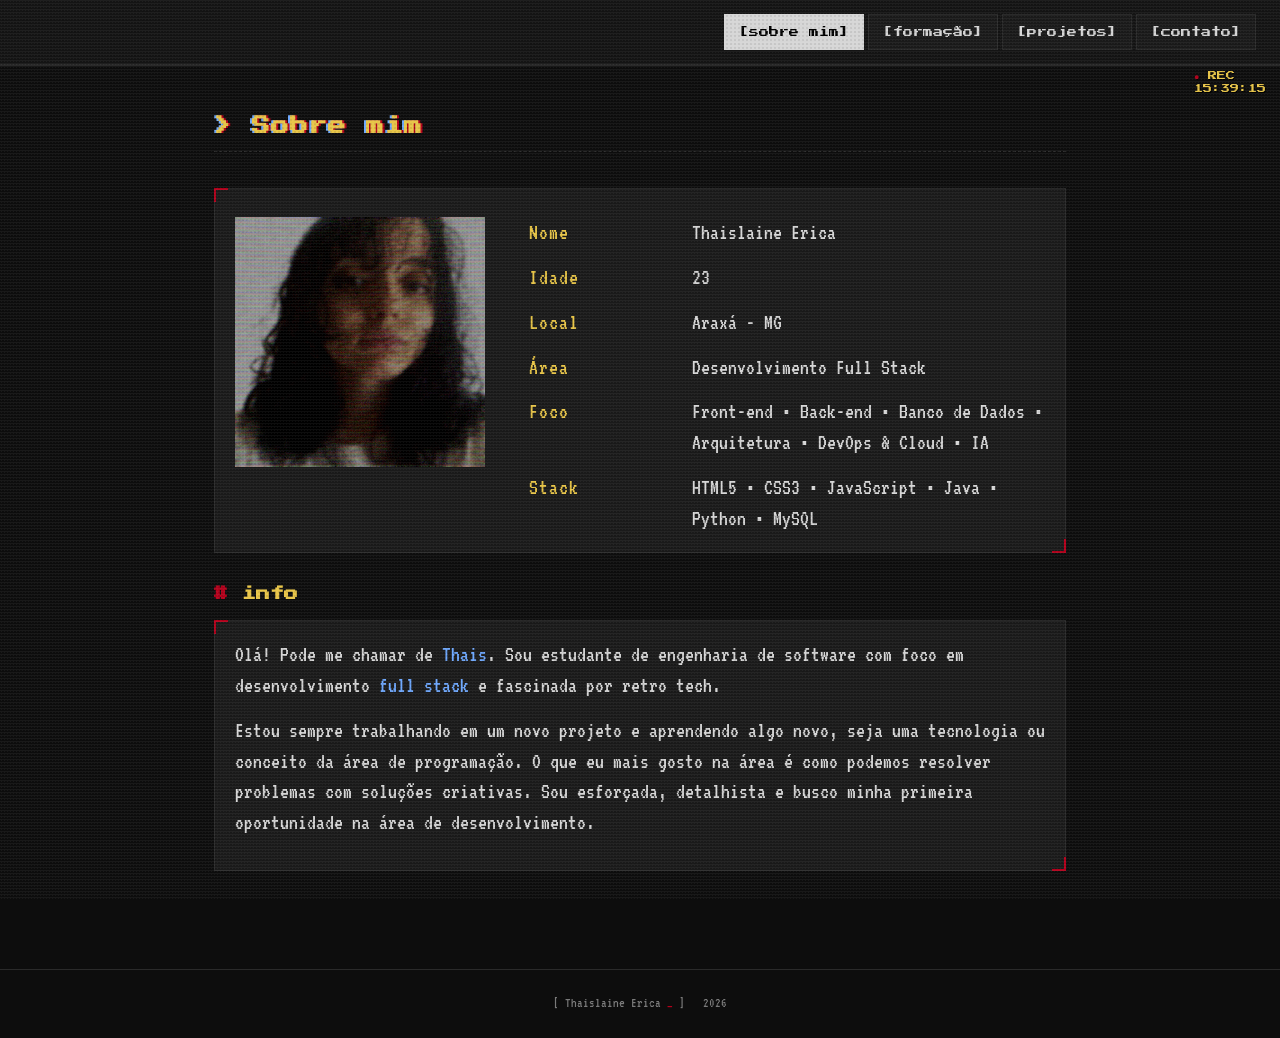
<file: index.html>
<!DOCTYPE html>
<html lang="pt-br">

<head>
  <meta charset="UTF-8" />
  <meta name="viewport" content="width=device-width, initial-scale=1" />
  <title>Thaislaine Erica</title>
  <link rel="stylesheet" href="src/css/styles.css" />
  <link rel="shortcut icon" href="src/assets/favicon.ico" type="image/x-icon">
  <script src="src/js/script.js" defer></script>
</head>

<body>
  <header class="topbar">
    <nav class="menu">
      <a class="menu-link" href="index.html">[sobre mim]</a>
      <a class="menu-link" href="formacao.html">[formação]</a>
      <a class="menu-link" href="projetos.html">[projetos]</a>
      <a class="menu-link" href="contato.html">[contato]</a>
    </nav>
  </header>

  <div class="hud">
    <div class="rec">REC</div>
    <div class="time">00:00:00</div>
  </div>

  <main>
    <h1 class="page-title">&gt; Sobre mim</h1>
    <p class="subtitle"></p>

    <div class="panel">

      <div class="profile-sheet">

        <div class="profile-photo">
          <img src="src/assets/profile.png" alt="Foto de Thais">
        </div>

        <div class="profile-info">

          <div class="info-item">
            <span class="info-item-label">Nome</span>
            <span>Thaislaine Erica</span>
          </div>

          <div class="info-item">
            <span class="info-item-label">Idade</span>
            <span>23</span>
          </div>

          <div class="info-item">
            <span class="info-item-label">Local</span>
            <span>Araxá - MG</span>
          </div>

          <div class="info-item">
            <span class="info-item-label">Área</span>
            <span>Desenvolvimento Full Stack</span>
          </div>

          <div class="info-item">
            <span class="info-item-label">Foco</span>
            <span>Front-end • Back-end • Banco de Dados • Arquitetura • DevOps & Cloud • IA</span>
          </div>

          <div class="info-item">
            <span class="info-item-label">Stack</span>
            <span>HTML5 • CSS3 • JavaScript • Java • Python • MySQL</span>
          </div>

        </div>

      </div>
    </div>

    <h2 class="section">info</h2>
    <div class="panel">
      <p>Olá! Pode me chamar de <span class="hl">Thais</span>. Sou estudante de engenharia de software
        com foco em desenvolvimento <span class="hl">full stack</span> e fascinada por retro tech.</p>
      <p>
        Estou sempre trabalhando em um novo projeto e aprendendo algo novo, seja uma tecnologia ou
        conceito da área de programação. O que eu mais gosto na área é como podemos resolver problemas
        com soluções criativas. Sou esforçada, detalhista e busco minha primeira oportunidade na área
        de desenvolvimento.
      </p>
    </div>
  </main>

  <footer>[ Thaislaine Erica <span class="blink">_</span> ] &nbsp; 2026</footer>
</body>

</html>
</file>
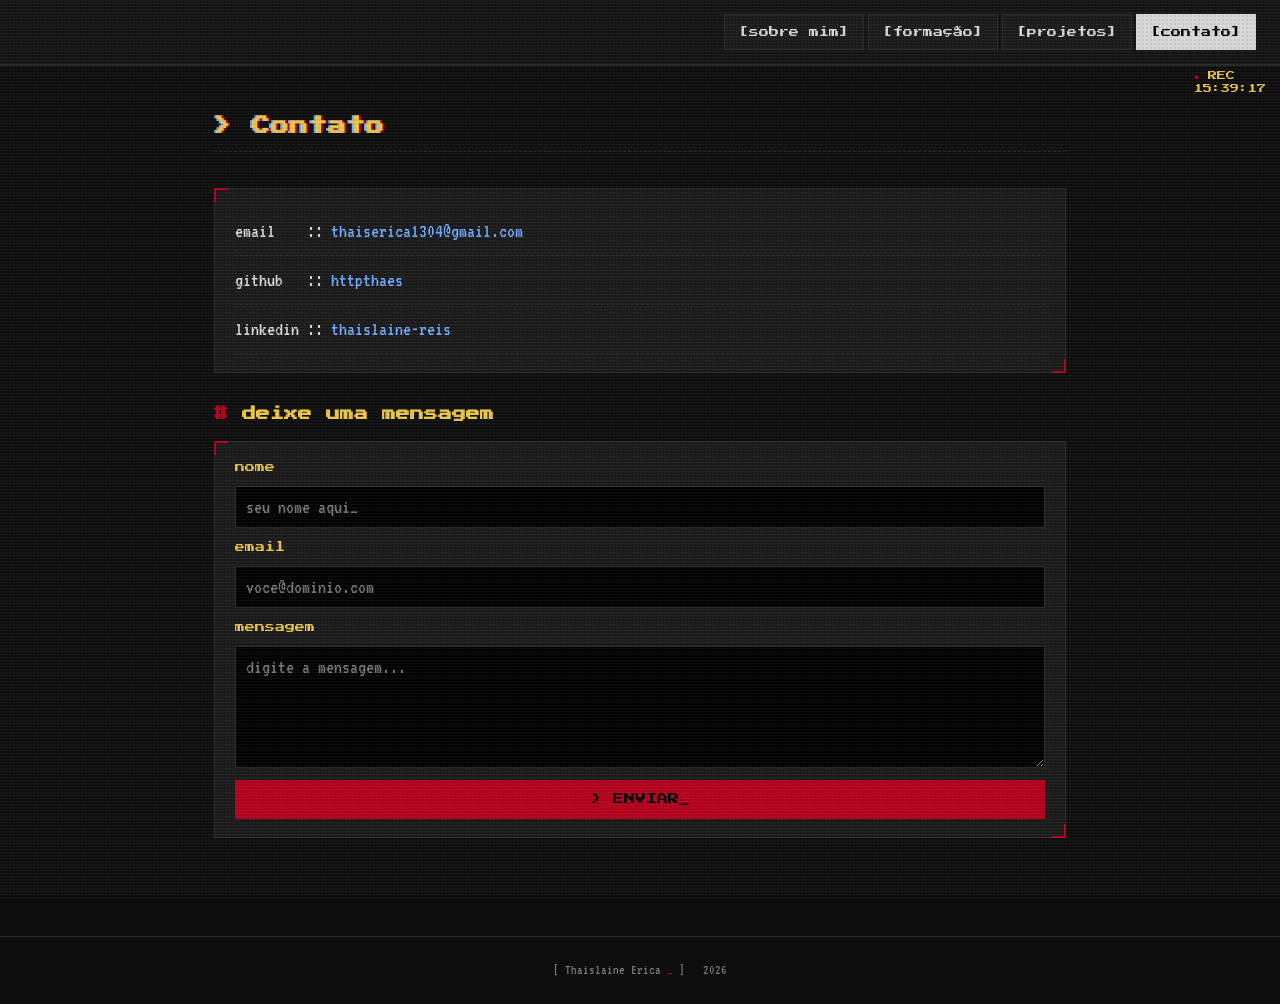
<file: contato.html>
<!DOCTYPE html>
<html lang="pt-br">

<head>
  <meta charset="UTF-8" />
  <meta name="viewport" content="width=device-width, initial-scale=1" />
  <title>Thaislaine Erica</title>
  <link rel="stylesheet" href="src/css/styles.css" />
  <link rel="shortcut icon" href="src/assets/favicon.ico" type="image/x-icon">
  <script src="src/js/script.js" defer></script>
</head>

<body>
  <header class="topbar">
    <nav class="menu">
      <a class="menu-link" href="index.html">[sobre mim]</a>
      <a class="menu-link" href="formacao.html">[formação]</a>
      <a class="menu-link" href="projetos.html">[projetos]</a>
      <a class="menu-link" href="contato.html">[contato]</a>
    </nav>
  </header>

  <div class="hud">
    <div class="rec">REC</div>
    <div class="time">00:00:00</div>
  </div>

  <main>
    <h1 class="page-title">&gt; Contato</h1>
    <p class="subtitle"></p>

    <div class="panel">
      <ul class="contact-list">
        <li>email &nbsp;&nbsp;&nbsp;:: <a href="mailto:thaiserica1304@gmail.com">thaiserica1304@gmail.com</a></li>
        <li>github &nbsp;&nbsp;:: <a href="https://github.com/httpthaes" target="_blank">httpthaes</a></li>
        <li>linkedin :: <a href="https://www.linkedin.com/in/thaislaine-reis/" target="_blank">thaislaine-reis</a></li>
      </ul>
    </div>

    <h2 class="section">deixe uma mensagem</h2>
    <div class="panel">
      <form onsubmit="event.preventDefault(); alert('>> mensagem gravada na fita.'); this.reset();">
        <label for="nome">nome</label>
        <input id="nome" type="text" required placeholder="seu nome aqui_" />

        <label for="email">email</label>
        <input id="email" type="email" required placeholder="voce@dominio.com" />

        <label for="msg">mensagem</label>
        <textarea id="msg" rows="5" required placeholder="digite a mensagem..."></textarea>

        <button type="submit">&gt; ENVIAR_</button>
      </form>
    </div>
  </main>

  <footer>[ Thaislaine Erica <span class="blink">_</span> ] &nbsp; 2026</footer>
</body>

</html>
</file>
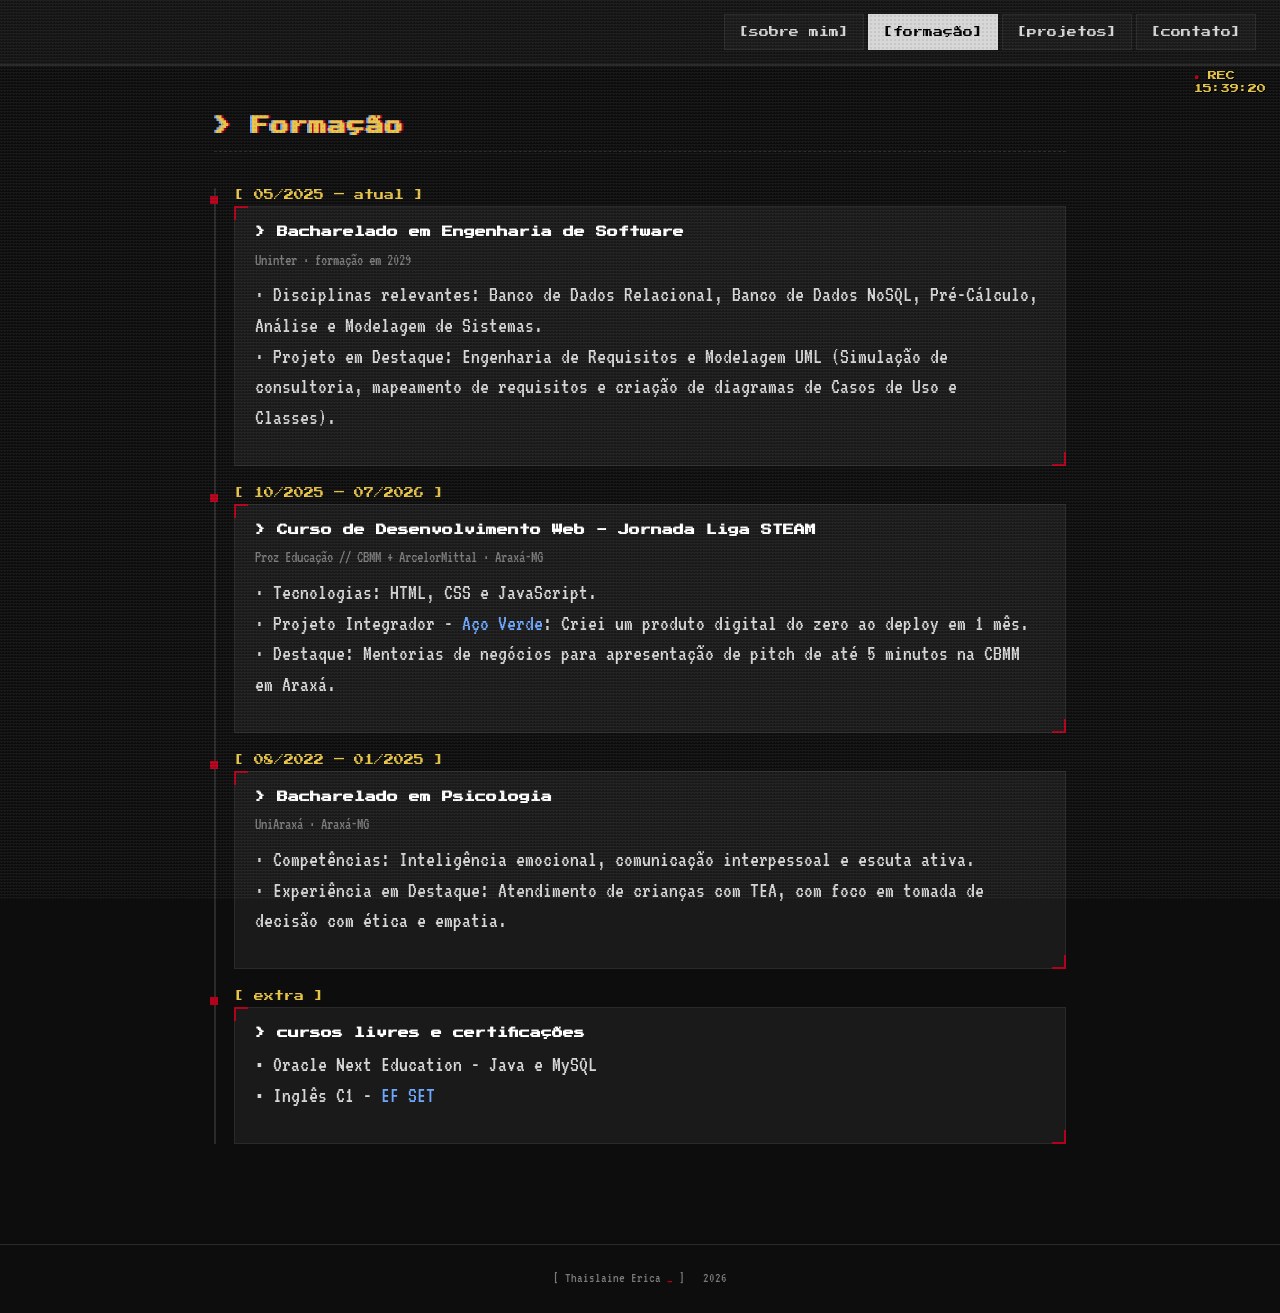
<file: formacao.html>
<!DOCTYPE html>
<html lang="pt-br">

<head>
  <meta charset="UTF-8" />
  <meta name="viewport" content="width=device-width, initial-scale=1" />
  <title>Thaislaine Erica</title>
  <link rel="stylesheet" href="src/css/styles.css" />
  <link rel="shortcut icon" href="src/assets/favicon.ico" type="image/x-icon">
  <script src="src/js/script.js" defer></script>
</head>

<body>
  <header class="topbar">
    <nav class="menu">
      <a class="menu-link" href="index.html">[sobre mim]</a>
      <a class="menu-link" href="formacao.html">[formação]</a>
      <a class="menu-link" href="projetos.html">[projetos]</a>
      <a class="menu-link" href="contato.html">[contato]</a>
    </nav>
  </header>

  <div class="hud">
    <div class="rec">REC</div>
    <div class="time">00:00:00</div>
  </div>

  <main>
    <h1 class="page-title">&gt; Formação</h1>
    <p class="subtitle"></p>

    <div class="timeline">
      <div class="item">
        <span class="year">[ 05/2025 — atual ]</span>
        <div class="panel">
          <h3>&gt; Bacharelado em Engenharia de Software</h3>
          <p class="meta">Uninter · formação em 2029</p>
          <p>
            · Disciplinas relevantes: Banco de Dados Relacional, Banco de Dados NoSQL, Pré-Cálculo,
            Análise e Modelagem de Sistemas.<br>
            · Projeto em Destaque: Engenharia de Requisitos e Modelagem UML (Simulação de consultoria,
            mapeamento de requisitos e criação de diagramas de Casos de Uso e Classes).
          </p>
        </div>
      </div>

      <div class="item">
        <span class="year">[ 10/2025 — 07/2026 ]</span>
        <div class="panel">
          <h3>&gt; Curso de Desenvolvimento Web - Jornada Liga STEAM</h3>
          <p class="meta">Proz Educação // CBMM + ArcelorMittal · Araxá-MG</p>
          <p>
            · Tecnologias: HTML, CSS e JavaScript.<br>
            · Projeto Integrador -
            <a href="https://green-steel-two.vercel.app/">Aço Verde</a>:
            Criei um produto digital do zero ao deploy em 1 mês.<br>
            · Destaque: Mentorias de negócios para apresentação de pitch de até 5 minutos na CBMM em Araxá.
          </p>
        </div>
      </div>

      <div class="item">
        <span class="year">[ 08/2022 — 01/2025 ]</span>
        <div class="panel">
          <h3>&gt; Bacharelado em Psicologia</h3>
          <p class="meta">UniAraxá · Araxá-MG</p>
          <p>
            · Competências: Inteligência emocional, comunicação interpessoal e escuta ativa.<br>
            · Experiência em Destaque: Atendimento de crianças com TEA, com foco em tomada de decisão
            com ética e empatia.
          </p>
        </div>
      </div>

      <div class="item">
        <span class="year">[ extra ]</span>
        <div class="panel">
          <h3>&gt; cursos livres e certificações</h3>
          <p>
            • Oracle Next Education - Java e MySQL<br>
            • Inglês C1 -
            <a href="https://cert.efset.org/J8fAPk" target="_blank"> EF SET</a>
          </p>
        </div>
      </div>
    </div>
  </main>

  <footer>[ Thaislaine Erica <span class="blink">_</span> ] &nbsp; 2026</footer>
</body>

</html>
</file>
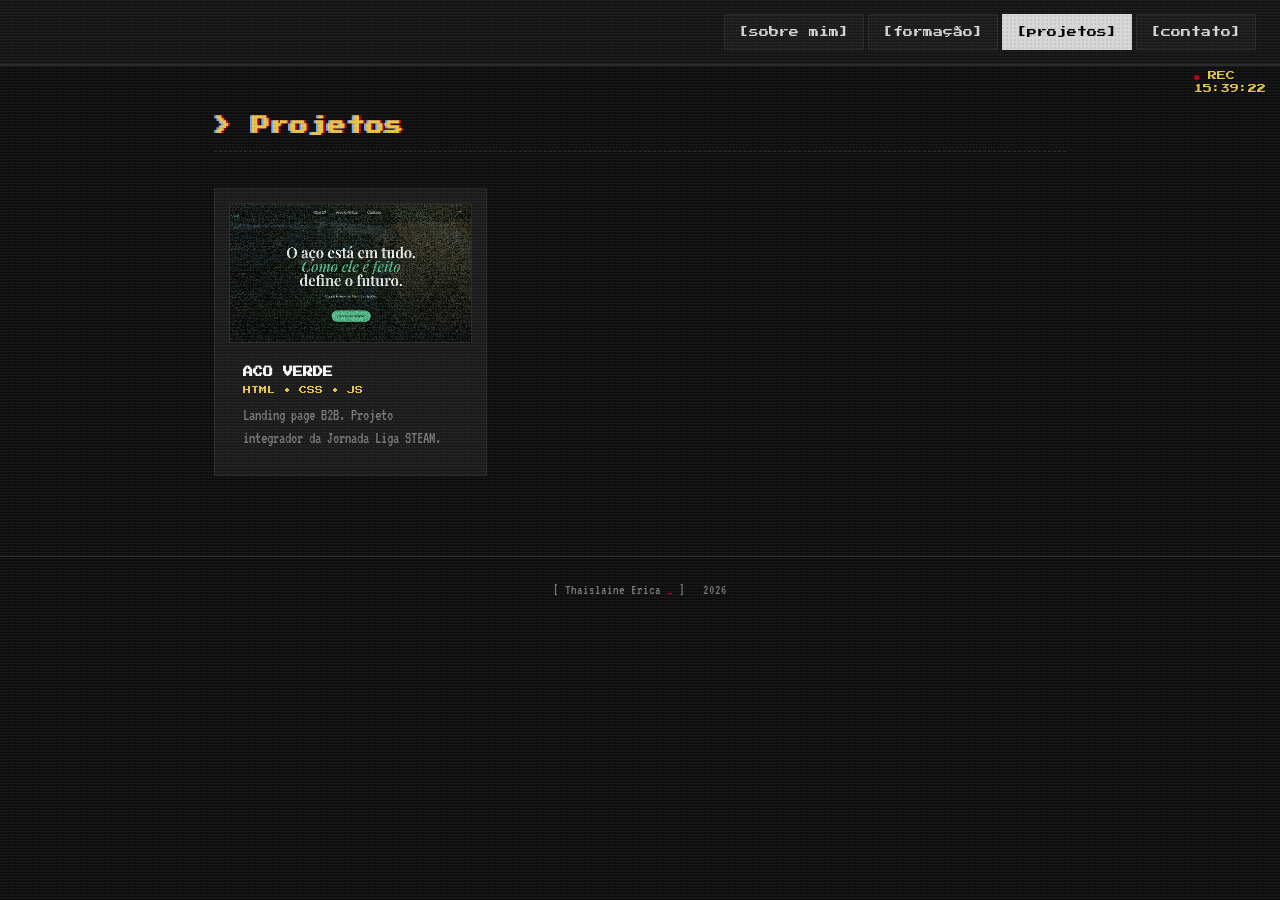
<file: projetos.html>
<!DOCTYPE html>
<html lang="pt-br">

<head>
  <meta charset="UTF-8" />
  <meta name="viewport" content="width=device-width, initial-scale=1" />
  <title>Thaislaine Erica</title>
  <link rel="stylesheet" href="src/css/styles.css" />
  <link rel="shortcut icon" href="src/assets/favicon.ico" type="image/x-icon">
  <script src="src/js/script.js" defer></script>
</head>

<body>
  <header class="topbar">
    <nav class="menu">
      <a class="menu-link" href="index.html">[sobre mim]</a>
      <a class="menu-link" href="formacao.html">[formação]</a>
      <a class="menu-link" href="projetos.html">[projetos]</a>
      <a class="menu-link" href="contato.html">[contato]</a>
    </nav>
  </header>

  <div class="hud">
    <div class="rec">REC</div>
    <div class="time">00:00:00</div>
  </div>

  <main>
    <h1 class="page-title">&gt; Projetos</h1>
    <p class="subtitle"></p>

    <div class="grid">
      <article class="card">
        <div class="thumb">
          <img src="src/assets/aco-verde.png" alt="Print do projeto Aço Verde">
        </div>
        <div class="info">
          <h3>ACO VERDE</h3>
          <div class="meta">HTML • CSS • JS</div>
          <p>
            Landing page B2B. Projeto integrador da Jornada Liga STEAM.
          </p>
        </div>
      </article>
    </div>
  </main>

  <footer>[ Thaislaine Erica <span class="blink">_</span> ] &nbsp; 2026</footer>
</body>

</html>
</file>
<file: src/css/styles.css>
@import url('https://fonts.googleapis.com/css2?family=VT323&family=Press+Start+2P&display=swap');
@import url("./variables.css");
@import url("./base.css");
@import url("./layout.css");
@import url("./components.css");
@import url("./effects.css");
@import url("./responsive.css");
</file>
